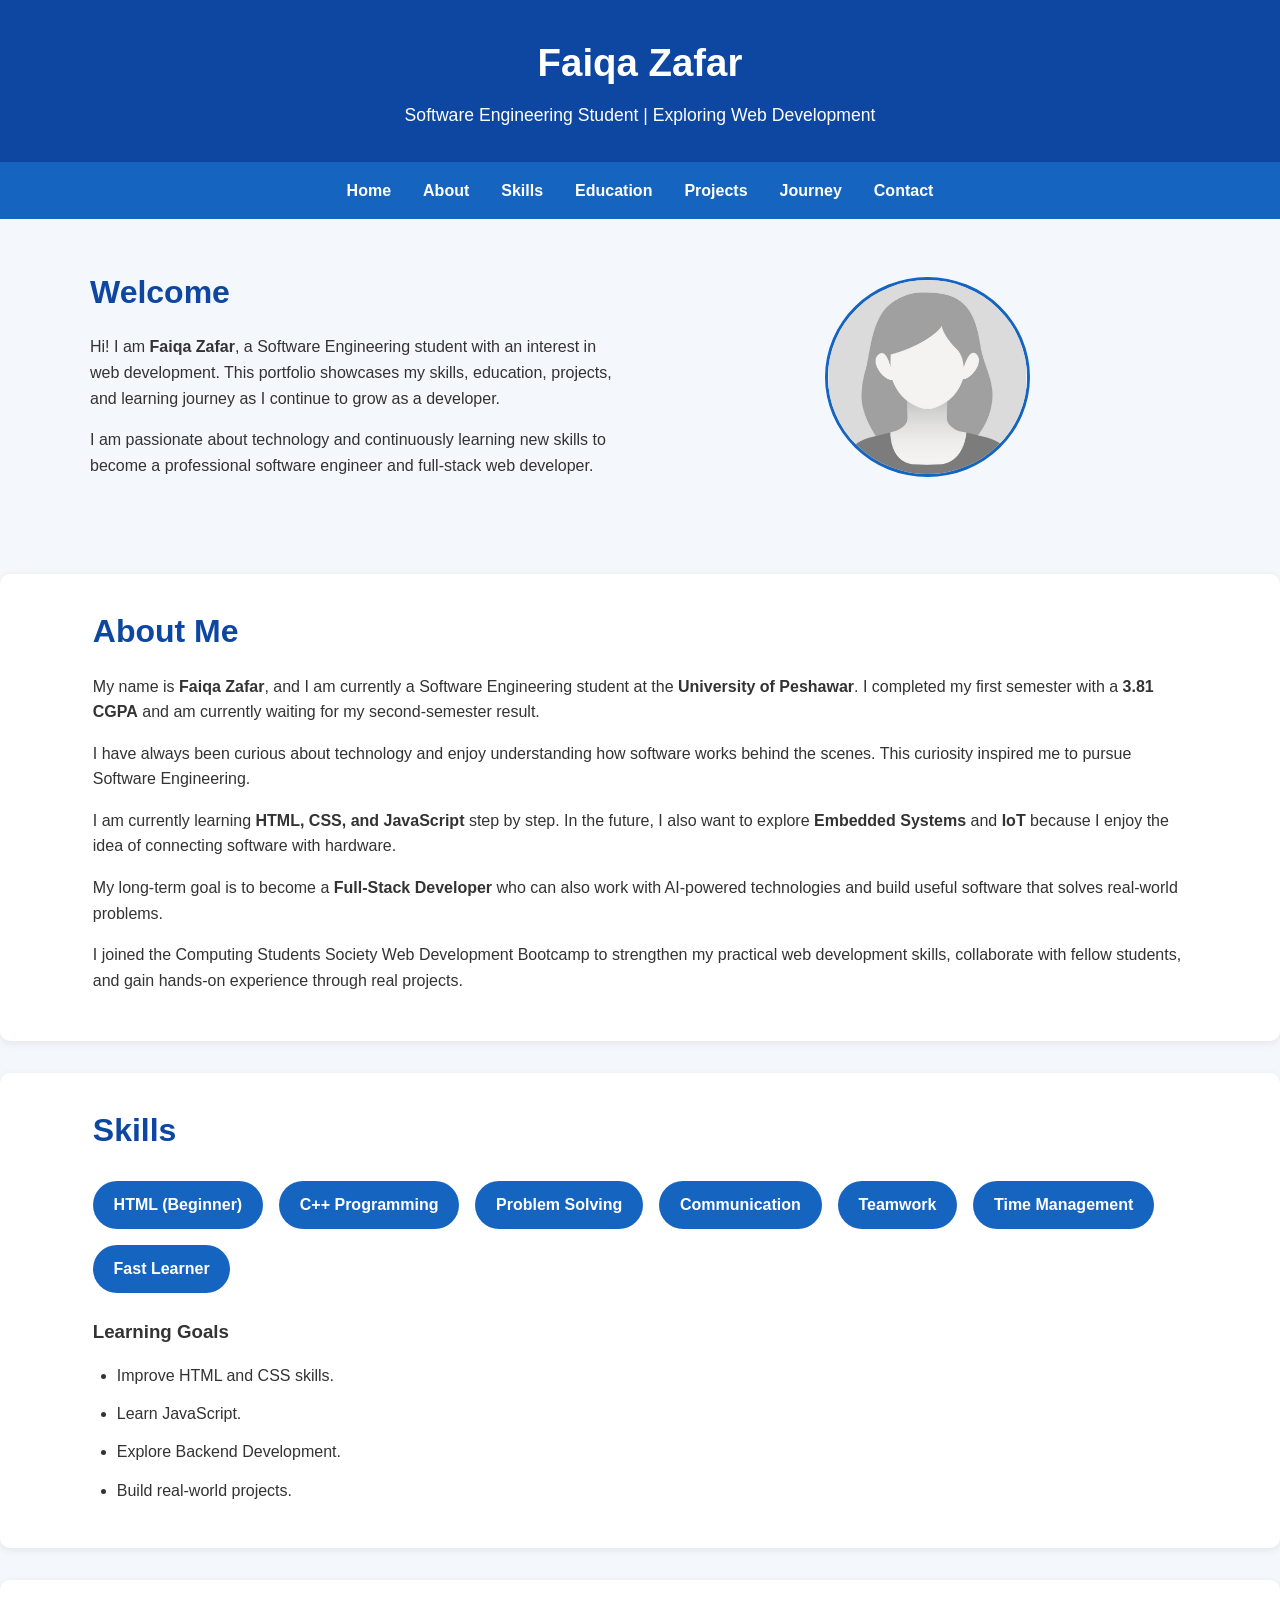
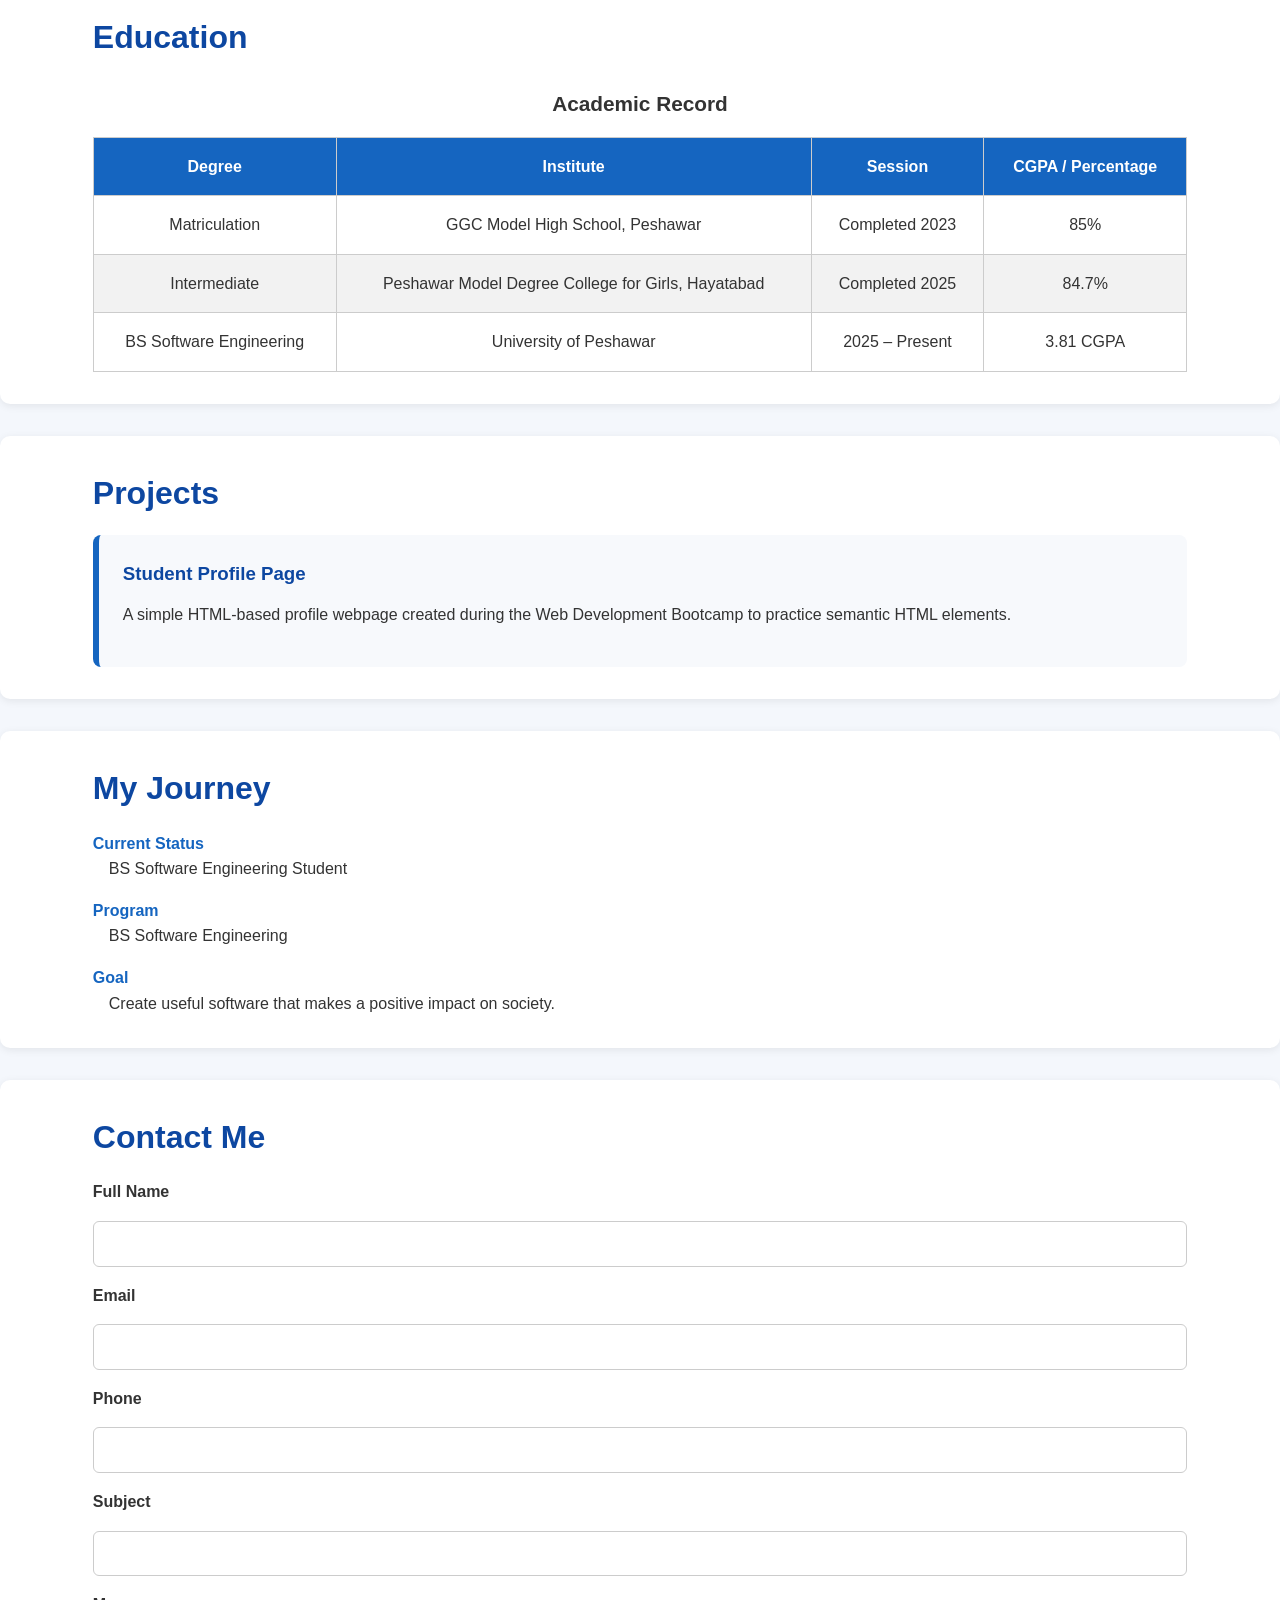
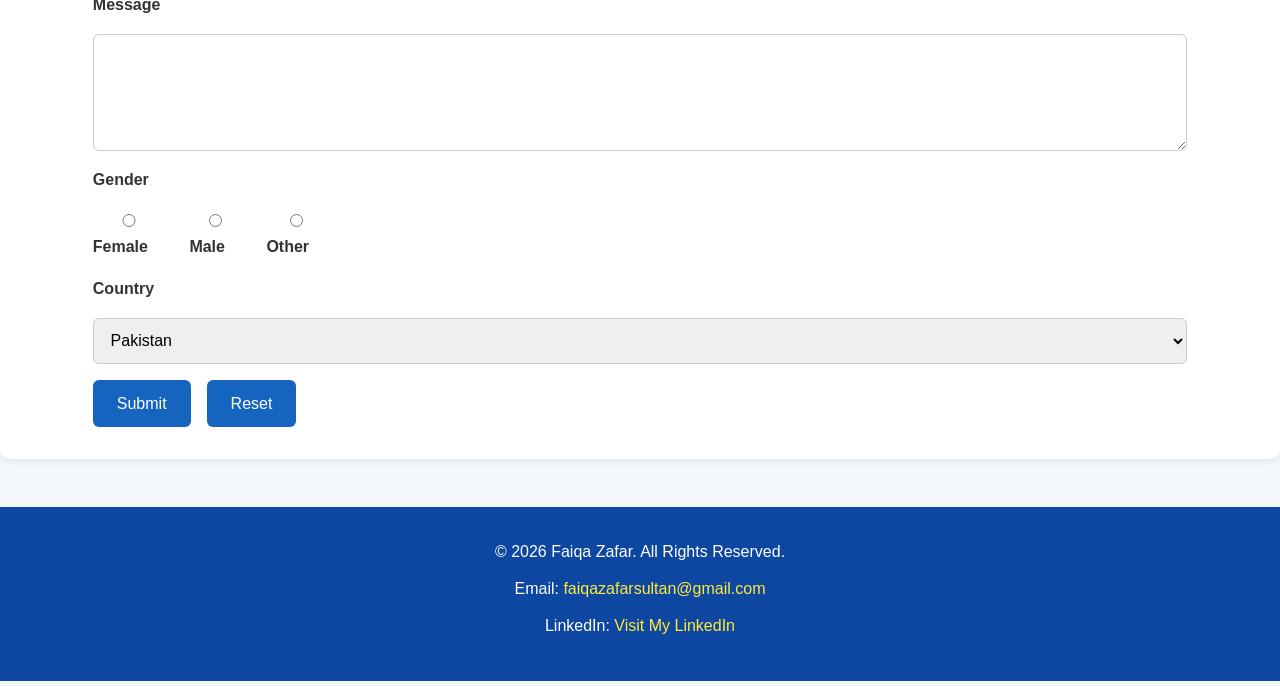
<file: index.html>
<!DOCTYPE html>
<html lang="en">

<head>
    <meta charset="UTF-8">
    <meta name="viewport" content="width=device-width, initial-scale=1.0">
    <title>Faiqa Zafar | Personal Portfolio</title>
    <link rel="stylesheet" href="style.css">
</head>

<body>

    <!-- Header -->
    <header class="header">
        <div class="container">
            <h1>Faiqa Zafar</h1>
            <p class="tagline">Software Engineering Student | Exploring Web Development</p>
        </div>
    </header>

    <!-- Navigation -->
    <nav class="navbar">
        <div class="container">
            <ul class="nav-links">
                <li><a href="#home">Home</a></li>
                <li><a href="#about">About</a></li>
                <li><a href="#skills">Skills</a></li>
                <li><a href="#education">Education</a></li>
                <li><a href="#projects">Projects</a></li>
                <li><a href="#journey">Journey</a></li>
                <li><a href="#contact">Contact</a></li>
            </ul>
        </div>
    </nav>

    <!-- Hero Section -->
    <section id="home" class="hero">
        <div class="container hero-content">

            <div class="hero-text">
                <h2>Welcome</h2>

                <p>
                    Hi! I am <strong>Faiqa Zafar</strong>, a Software Engineering student with an interest in web development. This portfolio showcases my skills, education, projects, and learning journey as I continue to grow as a developer.
                </p>

                <p>
                    I am passionate about technology and continuously learning new skills to become
                    a professional software engineer and full-stack web developer.
                </p>
            </div>

            <div class="hero-image">
                <img src="profile image.png" alt="Profile Picture" height="200">
            </div>

        </div>
    </section>

    <!-- About -->
    <section id="about" class="section">
        <div class="container">

            <h2>About Me</h2>

            <p>
                My name is <strong>Faiqa Zafar</strong>, and I am currently a Software Engineering
                student at the <strong>University of Peshawar</strong>. I completed my first semester
                with a <strong>3.81 CGPA</strong> and am currently waiting for my second-semester result.
            </p>

            <p>
                I have always been curious about technology and enjoy understanding how software works
                behind the scenes. This curiosity inspired me to pursue Software Engineering.
            </p>

            <p>
                I am currently learning <strong>HTML, CSS, and JavaScript</strong> step by step.
                In the future, I also want to explore <strong>Embedded Systems</strong> and
                <strong>IoT</strong> because I enjoy the idea of connecting software with hardware.
            </p>

            <p>
                My long-term goal is to become a <strong>Full-Stack Developer</strong> who can also
                work with AI-powered technologies and build useful software that solves real-world problems.
            </p>

            <p>
                I joined the Computing Students Society Web Development Bootcamp to strengthen my
                practical web development skills, collaborate with fellow students, and gain hands-on
                experience through real projects.
            </p>

        </div>
    </section>

    <!-- Skills -->
    <section id="skills" class="section">
        <div class="container">

            <h2>Skills</h2>

            <div class="skills-list">

                <span>HTML (Beginner)</span>
                <span>C++ Programming</span>
                <span>Problem Solving</span>
                <span>Communication</span>
                <span>Teamwork</span>
                <span>Time Management</span>
                <span>Fast Learner</span>

            </div>

            <h3>Learning Goals</h3>

            <ul class="goals">
                <li>Improve HTML and CSS skills.</li>
                <li>Learn JavaScript.</li>
                <li>Explore Backend Development.</li>
                <li>Build real-world projects.</li>
            </ul>

        </div>
    </section>

    <!-- Education -->
    <section id="education" class="section">
        <div class="container">

            <h2>Education</h2>

            <table>

                <caption>Academic Record</caption>

                <thead>
                    <tr>
                        <th>Degree</th>
                        <th>Institute</th>
                        <th>Session</th>
                        <th>CGPA / Percentage</th>
                    </tr>
                </thead>

                <tbody>

                    <tr>
                        <td>Matriculation</td>
                        <td>GGC Model High School, Peshawar</td>
                        <td>Completed 2023</td>
                        <td>85%</td>
                    </tr>

                    <tr>
                        <td>Intermediate</td>
                        <td>Peshawar Model Degree College for Girls, Hayatabad</td>
                        <td>Completed 2025</td>
                        <td>84.7%</td>
                    </tr>

                    <tr>
                        <td>BS Software Engineering</td>
                        <td>University of Peshawar</td>
                        <td>2025 – Present</td>
                        <td>3.81 CGPA</td>
                    </tr>

                </tbody>

            </table>

        </div>
    </section>

    <!-- Projects -->
    <section id="projects" class="section">
        <div class="container">

            <h2>Projects</h2>

            <div class="project-card">

                <h3>Student Profile Page</h3>

                <p>
                    A simple HTML-based profile webpage created during the
                    Web Development Bootcamp to practice semantic HTML elements.
                </p>

            </div>

        </div>
    </section>

    <!-- Journey -->
    <section id="journey" class="section">
        <div class="container">

            <h2>My Journey</h2>

            <dl>

                <dt>Current Status</dt>
                <dd>BS Software Engineering Student</dd>

                <dt>Program</dt>
                <dd>BS Software Engineering</dd>

                <dt>Goal</dt>
                <dd>Create useful software that makes a positive impact on society.</dd>

            </dl>

        </div>
    </section>

    <!-- Contact -->
    <section id="contact" class="section">
        <div class="container">

            <h2>Contact Me</h2>

            <form>

                <label for="fullname">Full Name</label>
                <input type="text" id="fullname" name="fullname" required>

                <label for="email">Email</label>
                <input type="email" id="email" name="email" required>

                <label for="phone">Phone</label>
                <input type="tel" id="phone" name="phone">

                <label for="subject">Subject</label>
                <input type="text" id="subject" name="subject">

                <label for="message">Message</label>
                <textarea id="message" name="message" rows="5"></textarea>

                <label>Gender</label>

                <div class="gender">

                    <label><input type="radio" name="gender"> Female</label>

                    <label><input type="radio" name="gender"> Male</label>

                    <label><input type="radio" name="gender"> Other</label>

                </div>

                <label for="country">Country</label>

                <select id="country">

                    <option>Pakistan</option>
                    <option>USA</option>
                    <option>Canada</option>
                    <option>United Kingdom</option>

                </select>

                <div class="buttons">
                    <button type="submit">Submit</button>
                    <button type="reset">Reset</button>
                </div>

            </form>

        </div>
    </section>

    <!-- Footer -->
    <footer>

        <div class="container">

            <p>&copy; 2026 Faiqa Zafar. All Rights Reserved.</p>

            <p>
                Email:
                <a href="mailto:faiqazafarsultan@gmail.com">
                    faiqazafarsultan@gmail.com
                </a>
            </p>

            <p>
                LinkedIn:
                <a href="https://www.linkedin.com/in/faiqa-zafar-89186636b" target="_blank">
                    Visit My LinkedIn
                </a>
            </p>

        </div>

    </footer>

</body>

</html>
</file>
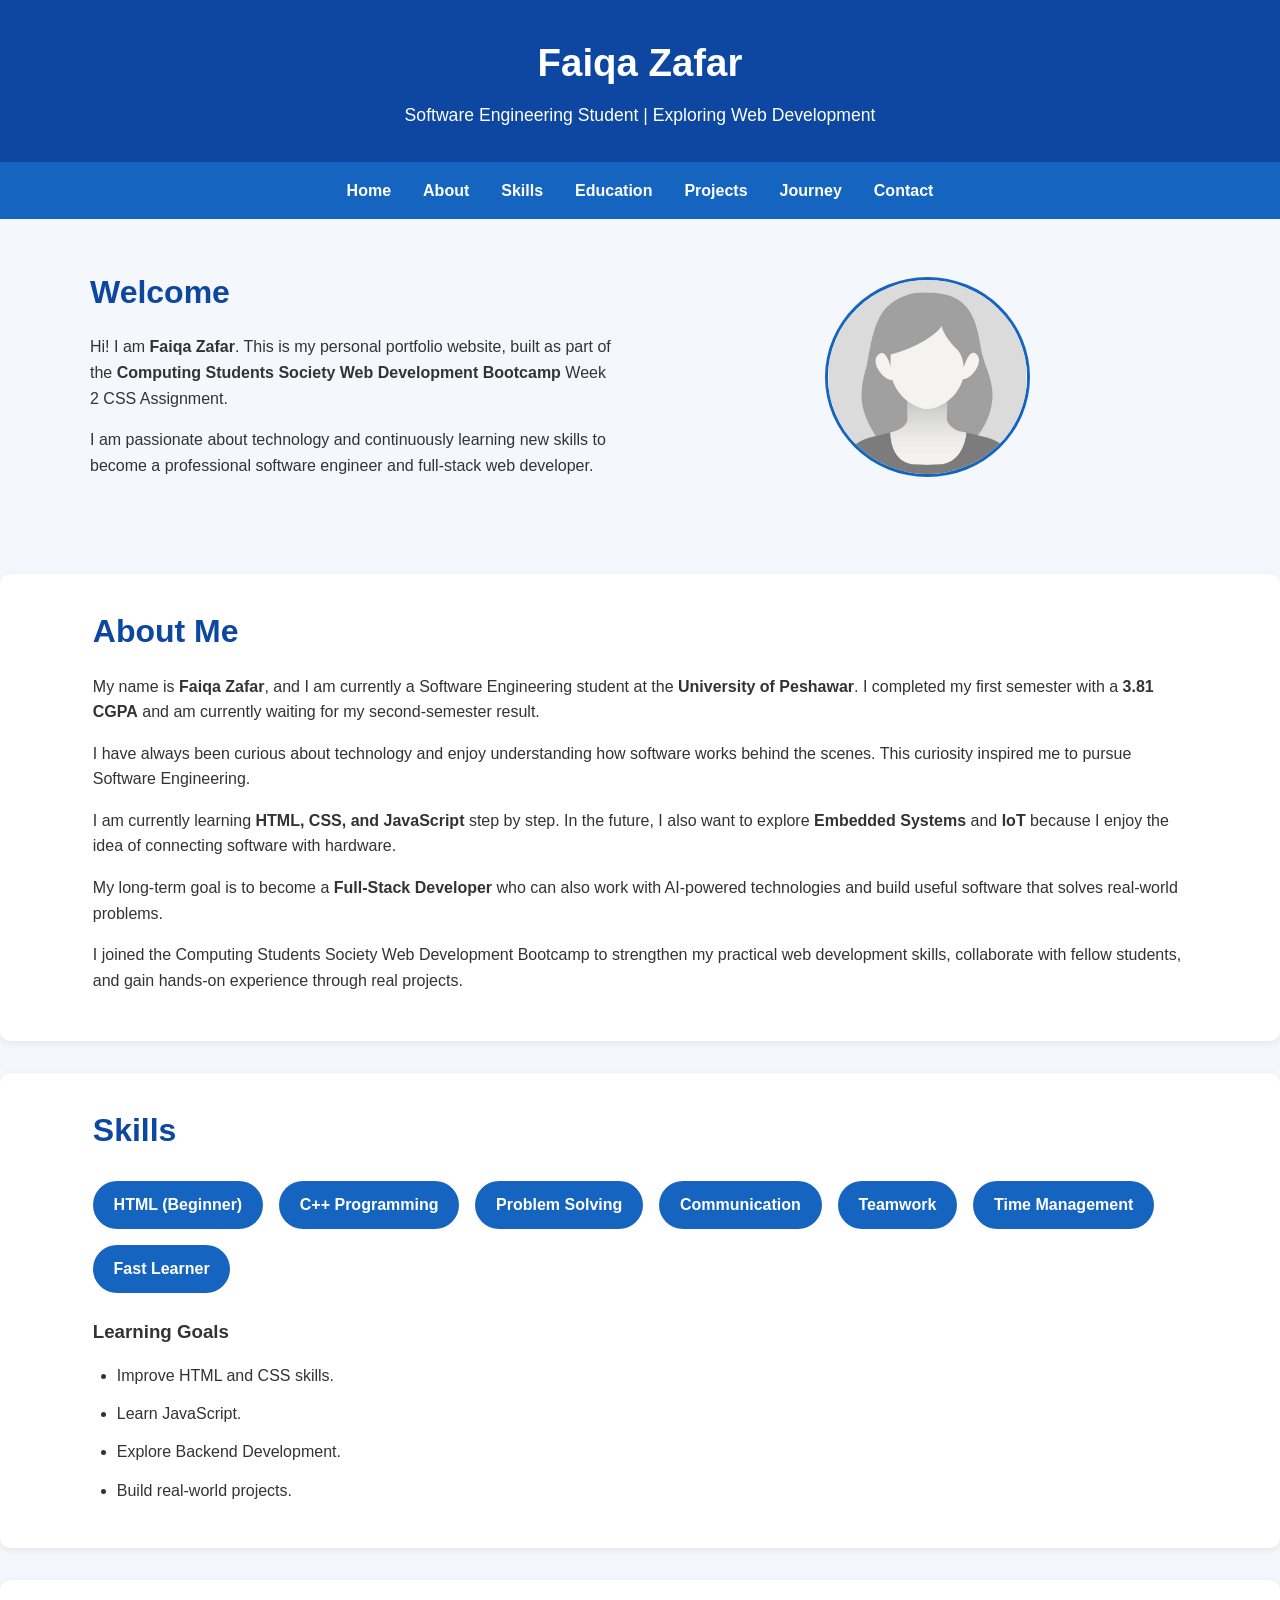
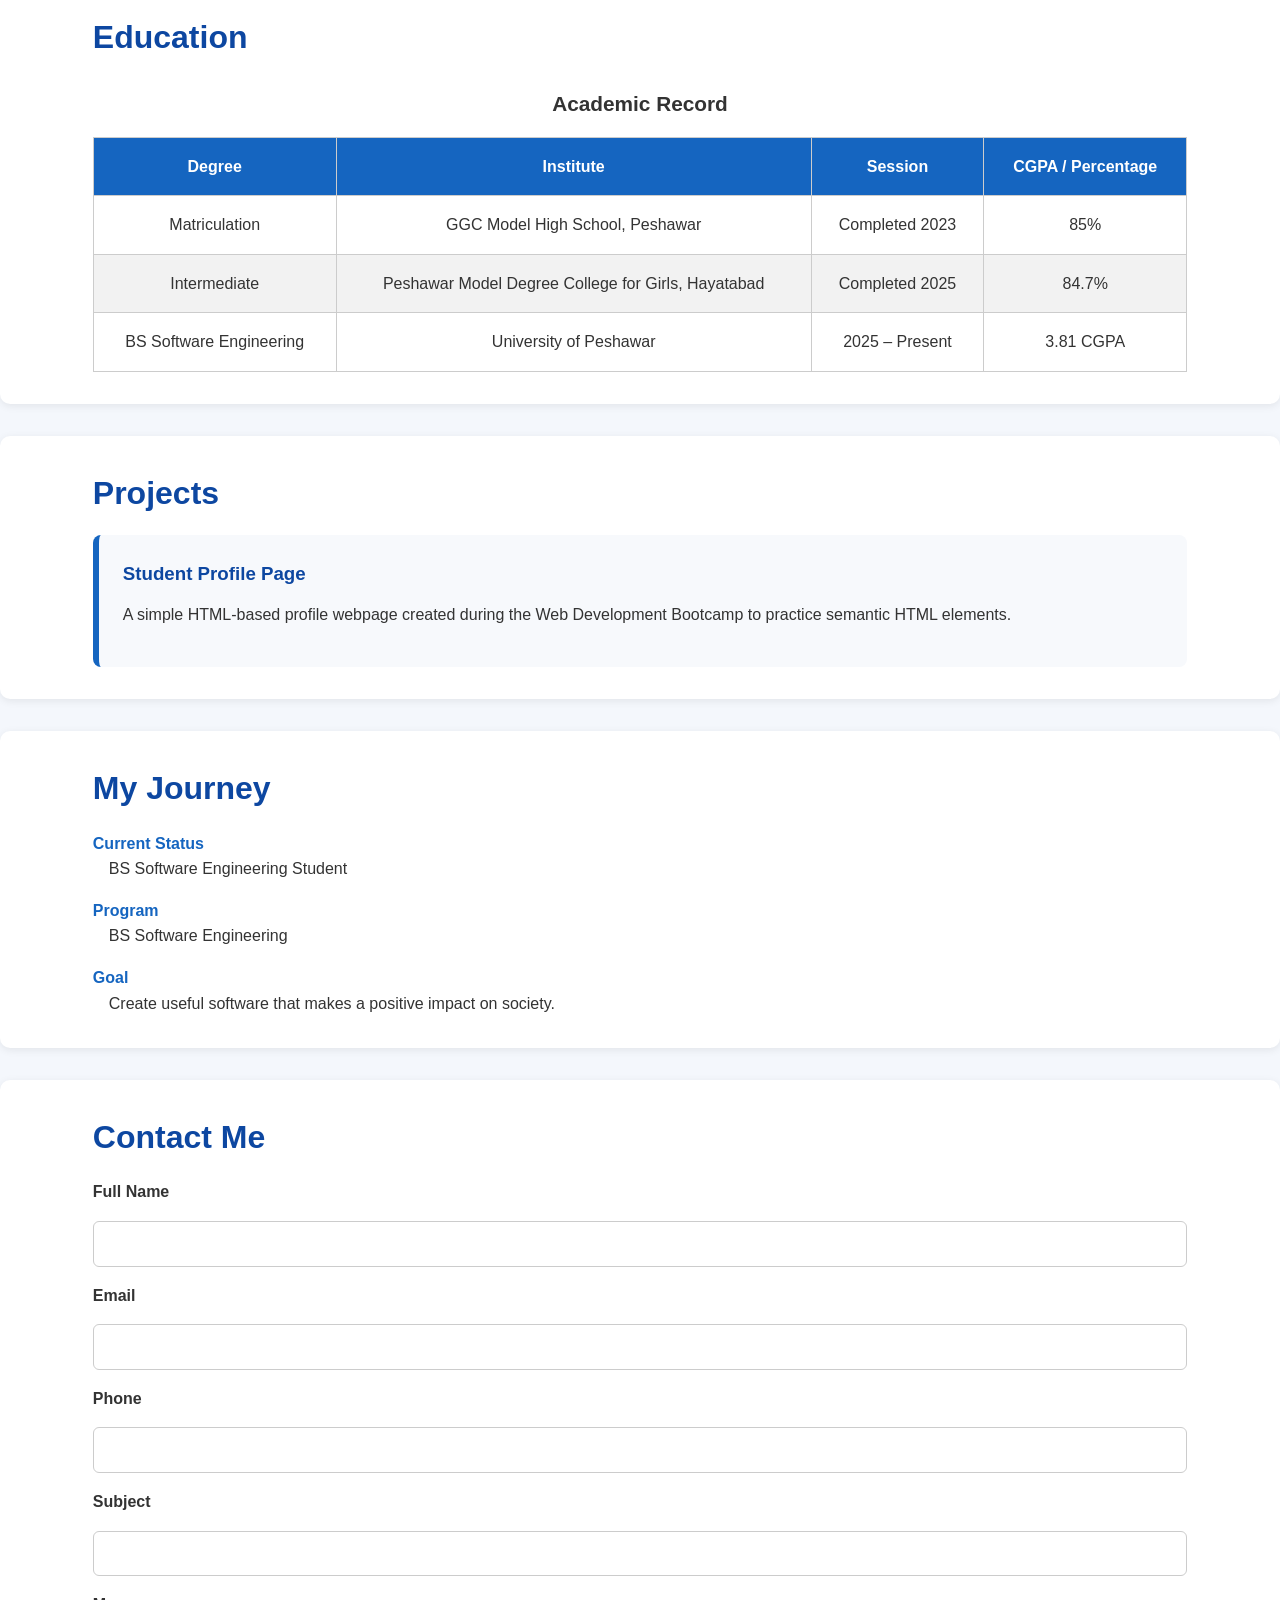
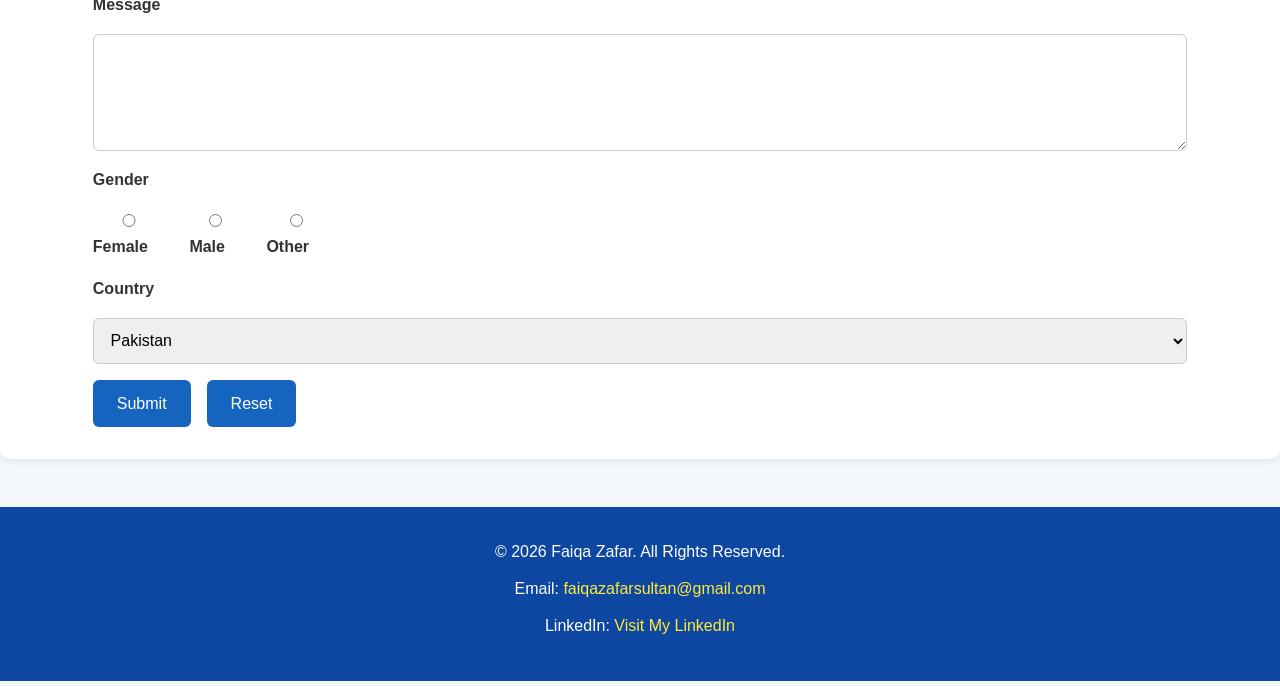
<file: portfolio website.html>
<!DOCTYPE html>
<html lang="en">

<head>
    <meta charset="UTF-8">
    <meta name="viewport" content="width=device-width, initial-scale=1.0">
    <title>Faiqa Zafar | Personal Portfolio</title>
    <link rel="stylesheet" href="style.css">
</head>

<body>

    <!-- Header -->
    <header class="header">
        <div class="container">
            <h1>Faiqa Zafar</h1>
            <p class="tagline">Software Engineering Student | Exploring Web Development</p>
        </div>
    </header>

    <!-- Navigation -->
    <nav class="navbar">
        <div class="container">
            <ul class="nav-links">
                <li><a href="#home">Home</a></li>
                <li><a href="#about">About</a></li>
                <li><a href="#skills">Skills</a></li>
                <li><a href="#education">Education</a></li>
                <li><a href="#projects">Projects</a></li>
                <li><a href="#journey">Journey</a></li>
                <li><a href="#contact">Contact</a></li>
            </ul>
        </div>
    </nav>

    <!-- Hero Section -->
    <section id="home" class="hero">
        <div class="container hero-content">

            <div class="hero-text">
                <h2>Welcome</h2>

                <p>
                    Hi! I am <strong>Faiqa Zafar</strong>. This is my personal portfolio website,
                    built as part of the <strong>Computing Students Society Web Development Bootcamp</strong>
                    Week 2 CSS Assignment.
                </p>

                <p>
                    I am passionate about technology and continuously learning new skills to become
                    a professional software engineer and full-stack web developer.
                </p>
            </div>

            <div class="hero-image">
                <img src="profile image.png" alt="Profile Picture" height="200">
            </div>

        </div>
    </section>

    <!-- About -->
    <section id="about" class="section">
        <div class="container">

            <h2>About Me</h2>

            <p>
                My name is <strong>Faiqa Zafar</strong>, and I am currently a Software Engineering
                student at the <strong>University of Peshawar</strong>. I completed my first semester
                with a <strong>3.81 CGPA</strong> and am currently waiting for my second-semester result.
            </p>

            <p>
                I have always been curious about technology and enjoy understanding how software works
                behind the scenes. This curiosity inspired me to pursue Software Engineering.
            </p>

            <p>
                I am currently learning <strong>HTML, CSS, and JavaScript</strong> step by step.
                In the future, I also want to explore <strong>Embedded Systems</strong> and
                <strong>IoT</strong> because I enjoy the idea of connecting software with hardware.
            </p>

            <p>
                My long-term goal is to become a <strong>Full-Stack Developer</strong> who can also
                work with AI-powered technologies and build useful software that solves real-world problems.
            </p>

            <p>
                I joined the Computing Students Society Web Development Bootcamp to strengthen my
                practical web development skills, collaborate with fellow students, and gain hands-on
                experience through real projects.
            </p>

        </div>
    </section>

    <!-- Skills -->
    <section id="skills" class="section">
        <div class="container">

            <h2>Skills</h2>

            <div class="skills-list">

                <span>HTML (Beginner)</span>
                <span>C++ Programming</span>
                <span>Problem Solving</span>
                <span>Communication</span>
                <span>Teamwork</span>
                <span>Time Management</span>
                <span>Fast Learner</span>

            </div>

            <h3>Learning Goals</h3>

            <ul class="goals">
                <li>Improve HTML and CSS skills.</li>
                <li>Learn JavaScript.</li>
                <li>Explore Backend Development.</li>
                <li>Build real-world projects.</li>
            </ul>

        </div>
    </section>

    <!-- Education -->
    <section id="education" class="section">
        <div class="container">

            <h2>Education</h2>

            <table>

                <caption>Academic Record</caption>

                <thead>
                    <tr>
                        <th>Degree</th>
                        <th>Institute</th>
                        <th>Session</th>
                        <th>CGPA / Percentage</th>
                    </tr>
                </thead>

                <tbody>

                    <tr>
                        <td>Matriculation</td>
                        <td>GGC Model High School, Peshawar</td>
                        <td>Completed 2023</td>
                        <td>85%</td>
                    </tr>

                    <tr>
                        <td>Intermediate</td>
                        <td>Peshawar Model Degree College for Girls, Hayatabad</td>
                        <td>Completed 2025</td>
                        <td>84.7%</td>
                    </tr>

                    <tr>
                        <td>BS Software Engineering</td>
                        <td>University of Peshawar</td>
                        <td>2025 – Present</td>
                        <td>3.81 CGPA</td>
                    </tr>

                </tbody>

            </table>

        </div>
    </section>

    <!-- Projects -->
    <section id="projects" class="section">
        <div class="container">

            <h2>Projects</h2>

            <div class="project-card">

                <h3>Student Profile Page</h3>

                <p>
                    A simple HTML-based profile webpage created during the
                    Web Development Bootcamp to practice semantic HTML elements.
                </p>

            </div>

        </div>
    </section>

    <!-- Journey -->
    <section id="journey" class="section">
        <div class="container">

            <h2>My Journey</h2>

            <dl>

                <dt>Current Status</dt>
                <dd>BS Software Engineering Student</dd>

                <dt>Program</dt>
                <dd>BS Software Engineering</dd>

                <dt>Goal</dt>
                <dd>Create useful software that makes a positive impact on society.</dd>

            </dl>

        </div>
    </section>

    <!-- Contact -->
    <section id="contact" class="section">
        <div class="container">

            <h2>Contact Me</h2>

            <form>

                <label for="fullname">Full Name</label>
                <input type="text" id="fullname" name="fullname" required>

                <label for="email">Email</label>
                <input type="email" id="email" name="email" required>

                <label for="phone">Phone</label>
                <input type="tel" id="phone" name="phone">

                <label for="subject">Subject</label>
                <input type="text" id="subject" name="subject">

                <label for="message">Message</label>
                <textarea id="message" name="message" rows="5"></textarea>

                <label>Gender</label>

                <div class="gender">

                    <label><input type="radio" name="gender"> Female</label>

                    <label><input type="radio" name="gender"> Male</label>

                    <label><input type="radio" name="gender"> Other</label>

                </div>

                <label for="country">Country</label>

                <select id="country">

                    <option>Pakistan</option>
                    <option>USA</option>
                    <option>Canada</option>
                    <option>United Kingdom</option>

                </select>

                <div class="buttons">
                    <button type="submit">Submit</button>
                    <button type="reset">Reset</button>
                </div>

            </form>

        </div>
    </section>

    <!-- Footer -->
    <footer>

        <div class="container">

            <p>&copy; 2026 Faiqa Zafar. All Rights Reserved.</p>

            <p>
                Email:
                <a href="mailto:faiqazafarsultan@gmail.com">
                    faiqazafarsultan@gmail.com
                </a>
            </p>

            <p>
                LinkedIn:
                <a href="https://www.linkedin.com/in/faiqa-zafar-89186636b" target="_blank">
                    Visit My LinkedIn
                </a>
            </p>

        </div>

    </footer>

</body>

</html>
</file>
<file: style.css>
/* ---------- Global Reset ---------- */

* {
    margin: 0;
    padding: 0;
    box-sizing: border-box;
}

/* ---------- Body ---------- */

body {
    font-family: Arial, Helvetica, sans-serif;
    font-size: 1rem;
    line-height: 1.6;
    background-color: #f4f7fc;
    color: #333;
}

.container {
    width: 90%;
    max-width: 1100px;
    margin: 0 auto;
}

/* ---------- Header ---------- */

.header {
    background-color: #0d47a1;
    color: white;
    text-align: center;
    padding: 2rem 0;
}

.header h1 {
    font-size: 2.4rem;
    margin-bottom: 0.5rem;
}

.tagline {
    font-size: 1.1rem;
}

/* ---------- Navigation ---------- */

.navbar {
    background-color: #1565c0;
    padding: 1rem 0;
}

.nav-links {
    display: flex;
    justify-content: center;
    gap: 2rem;
    list-style: none;
}

.nav-links a {
    color: white;
    text-decoration: none;
    font-weight: bold;
}

.nav-links a:hover {
    color: #ffeb3b;
}

/* ---------- Hero ---------- */

.hero {
    padding: 3rem 0;
}

.hero-content {
    display: flex;
    justify-content: space-between;
    align-items: center;
    gap: 3rem;
    flex-wrap: wrap;
}

.hero-text {
    flex: 1;
}

.hero-text h2 {
    color: #0d47a1;
    font-size: 2rem;
    margin-bottom: 1rem;
}

.hero-text p {
    margin-bottom: 1rem;
}

.hero-image {
    flex: 1;
    text-align: center;
}

.hero-image img {
    width: 205px;
    max-width: 200%;
    border-radius: 50%;
    border: 3px solid #1565c0;
}


/* ---------- Sections ---------- */

.section {
    background-color: white;
    margin: 2rem auto;
    padding: 2rem;
    border-radius: 10px;
}

.section h2 {
    color: #0d47a1;
    margin-bottom: 1rem;
    font-size: 2rem;
}

.section p {
    margin-bottom: 1rem;
}

/* ---------- Skills ---------- */

.skills-list {
    display: flex;
    flex-wrap: wrap;
    gap: 1rem;
    margin: 1.5rem 0;
}

.skills-list span {
    background-color: #1565c0;
    color: white;
    padding: 0.7rem 1.3rem;
    border-radius: 25px;
    font-weight: bold;
}

.goals {
    margin-left: 1.5rem;
    margin-top: 1rem;
}

.goals li {
    margin-bottom: 0.8rem;
}

/* ---------- Table ---------- */

table {
    width: 100%;
    border-collapse: collapse;
    margin-top: 1.5rem;
}

caption {
    font-size: 1.3rem;
    font-weight: bold;
    margin-bottom: 1rem;
}

th,td {
    border: 1px solid #ccc;
    padding: 1rem;
    text-align: center;
}

th {
    background-color: #1565c0;
    color: white;
}

tr:nth-child(even) {
    background-color: #f2f2f2;
}


/* ---------- Projects ---------- */

.project-card {
    background-color: #f7f9fc;
    border-left: 6px solid #1565c0;
    padding: 1.5rem;
    border-radius: 8px;
    margin-top: 1rem;
}

.project-card h3 {
    margin-bottom: 0.8rem;
    color: #0d47a1;
}

/* ---------- Journey ---------- */

dl {
    margin-top: 1rem;
}

dt {
    font-weight: bold;
    color: #1565c0;
    margin-top: 1rem;
}

dd {
    margin-left: 1rem;
}  

/* ---------- Contact Form ---------- */

form {
    display: flex;
    flex-direction: column;
    gap: 1rem;
}

label {
    font-weight: bold;
}

input,
textarea,
select {
    width: 100%;
    padding: 0.8rem;
    border: 1px solid #ccc;
    border-radius: 6px;
    font-size: 1rem;
}

.gender {
    display: flex;
    gap: 1.5rem;
}

.buttons {
    display: flex;
    gap: 1rem;
}

button {
    background-color: #1565c0;
    color: white;
    border: none;
    padding: 0.9rem 1.5rem;
    border-radius: 6px;
    cursor: pointer;
    font-size: 1rem;
}

button:hover {
    background-color: #0d47a1;
}

/* ---------- Footer ---------- */

footer {
    background-color: #0d47a1;
    color: white;
    text-align: center;
    padding: 2rem 0;
    margin-top: 3rem;
}

footer p {
    margin-bottom: 0.7rem;
}

footer a {
    color: #ffeb3b;
    text-decoration: none;
}

footer a:hover {
    text-decoration: underline;
}

.section {
    background-color: white;
    margin: 2rem auto;
    padding: 2rem;
    border-radius: 10px;
    box-shadow: 0 2px 8px rgba(0, 0, 0, 0.08);
}
</file>
